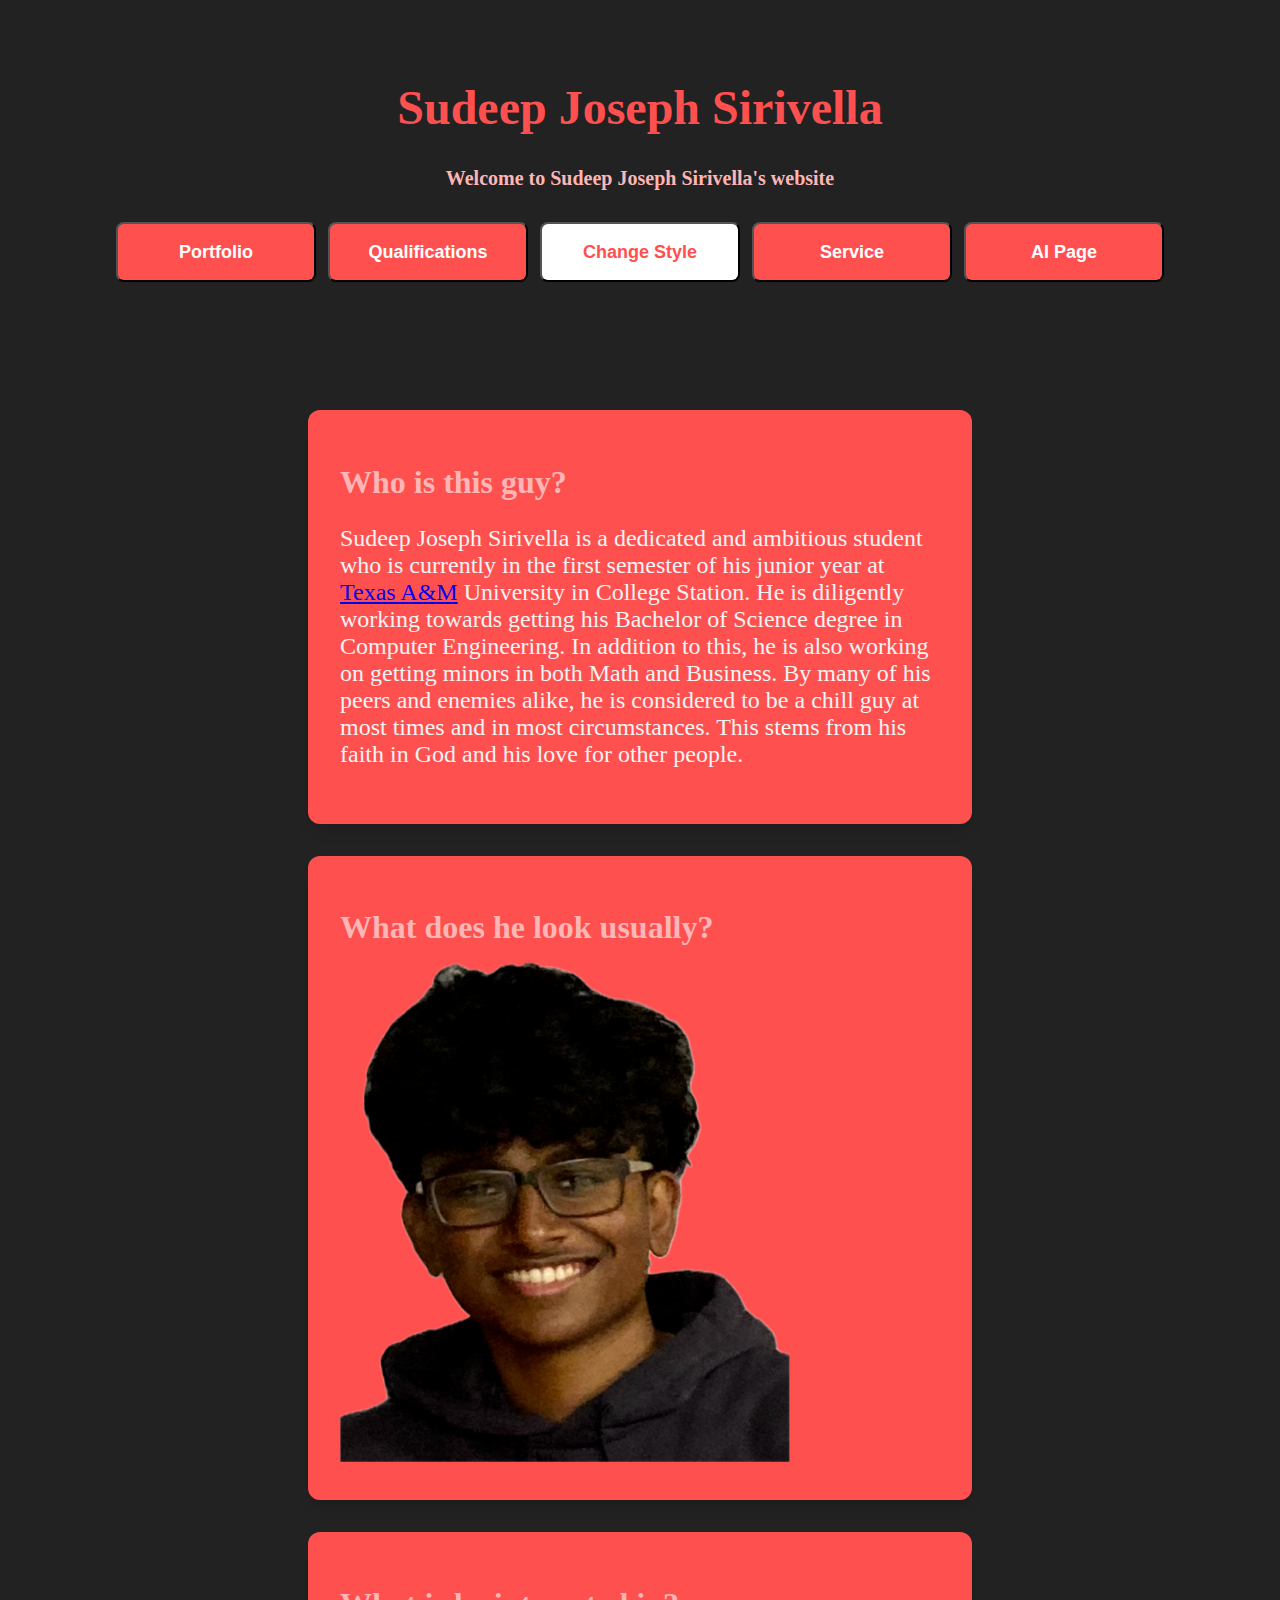
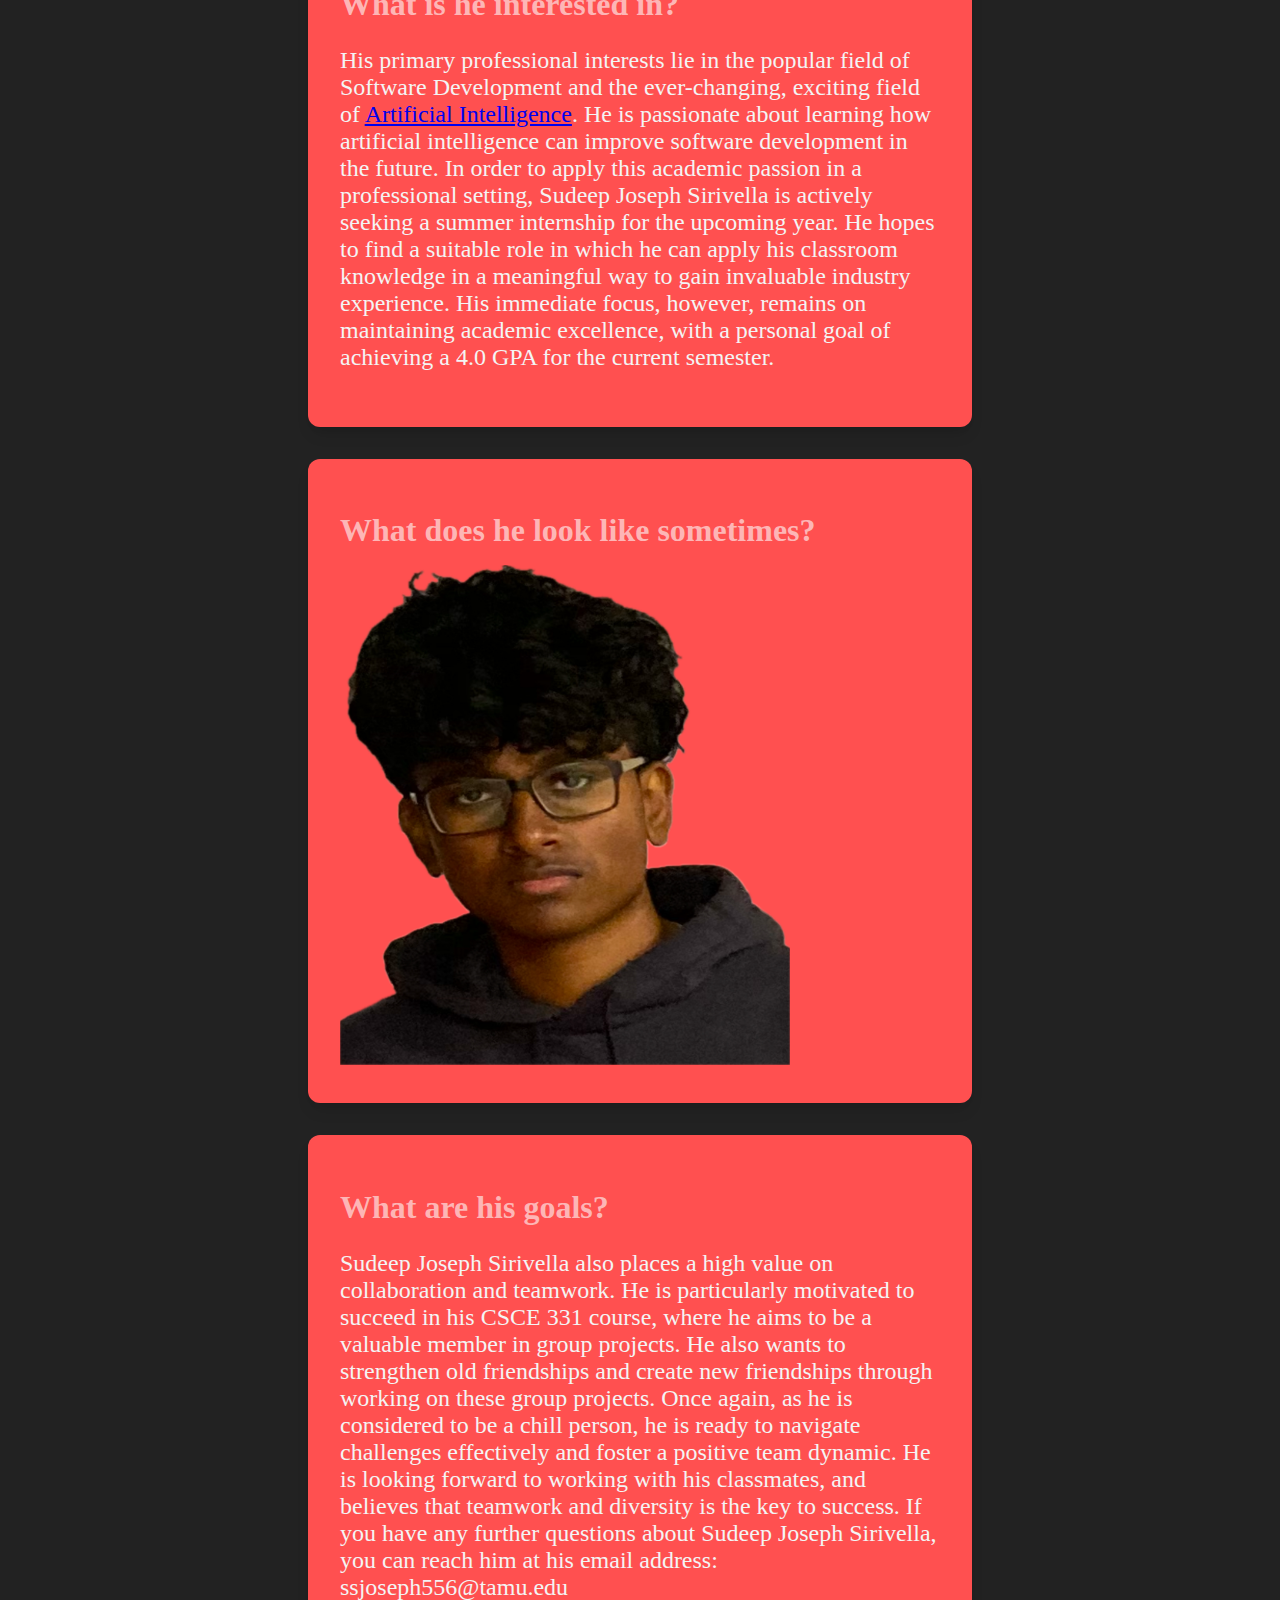
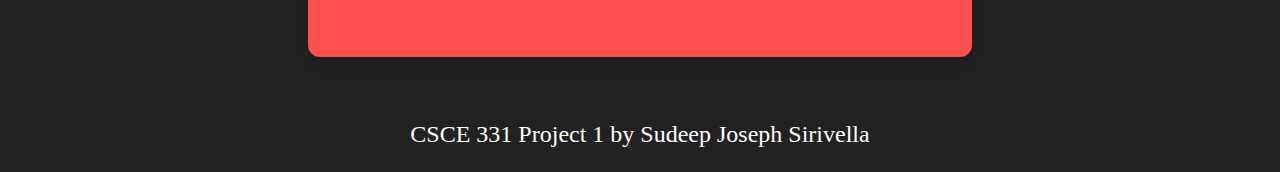
<file: index.html>
<!DOCTYPE html>
<html lang="en">
<head>
    <title>Sudeep Joseph Sirivella</title>
    <meta charset="UTF-8">
    <meta name="viewport" content="width=device-width, initial-scale=1.0">
    <link rel="stylesheet" href="styleOG.css">
</head>
<body id="home-page">

    <div class="container">
        <header>
            <h1 class="main-title">Sudeep Joseph Sirivella</h1>
        </header>

        <main class="subtitle">
            <h4>Welcome to Sudeep Joseph Sirivella's website</h4>
        </main>

        <nav class="navigation">
            <button onclick="window.location.href='portfolio.html'" class="nav-button">
                Portfolio
            </button>
            <button onclick="window.location.href='qualifications.html'" class="nav-button">
                Qualifications
            </button>
            <button id="changestlyebtn" class="toggle-button">
                Change Style
            </button>
            <button onclick="window.location.href='service.html'" class="nav-button">
                Service
            </button>
            <button onclick="window.location.href='genai.html'" class="nav-button">
                AI Page
            </button>
        </nav>
        
    </div>

    <div class="box-container">

            <div class="box-card2">
                <h1 class="box-title">Who is this guy?</h1>
                <p>Sudeep Joseph Sirivella is a dedicated and ambitious student who is currently in the first semester of his junior year at <a href="https://www.tamu.edu/">Texas A&M</a> University in College Station. He is diligently working towards getting his Bachelor of Science degree in Computer Engineering. In addition to this, he is also working on getting minors in both Math and Business. By many of his peers and enemies alike, he is considered to be a chill guy at most times and in most circumstances. This stems from his faith in God and his love for other people.</p>
            </div>
             <div class="box-card2">
                <h1 class="box-title">What does he look usually?</h1>
                <img src="happy.png" width="450" height="500">
            </div>
            <div class="box-card2">
                <h1 class="box-title">What is he interested in?</h1>
                <p>His primary professional interests lie in the popular field of Software Development and the ever-changing, exciting field of <a href="https://en.wikipedia.org/wiki/Artificial_intelligence">Artificial Intelligence</a>. He is passionate about learning how artificial intelligence can improve software development in the future. In order to apply this academic passion in a professional setting, Sudeep Joseph Sirivella is actively seeking a summer internship for the upcoming year. He hopes to find a suitable role in which he can apply his classroom knowledge in a meaningful way to gain invaluable industry experience. His immediate focus, however, remains on maintaining academic excellence, with a personal goal of achieving a 4.0 GPA for the current semester.</p>
            </div>
             <div class="box-card2">
                <h1 class="box-title">What does he look like sometimes?</h1>
                <img src="mad.PNG" width="450" height="500">
            </div>
            <div class="box-card2">
                <h1 class="box-title">What are his goals?</h1>
                <p>Sudeep Joseph Sirivella also places a high value on collaboration and teamwork. He is particularly motivated to succeed in his CSCE 331 course, where he aims to be a valuable member in group projects. He also wants to strengthen old friendships and create new friendships through working on these group projects. Once again, as he is considered to be a chill person, he is ready to navigate challenges effectively and foster a positive team dynamic. He is looking forward to working with his classmates, and believes that teamwork and diversity is the key to success. If you have any further questions about Sudeep Joseph Sirivella, you can reach him at his email address: ssjoseph556@tamu.edu</p>
            </div>

            
    </div>

    <footer>
        <p>CSCE 331 Project 1 by Sudeep Joseph Sirivella</p>
    </footer>

    <script src="script.js"></script>
    

</body>
</html>
</file>
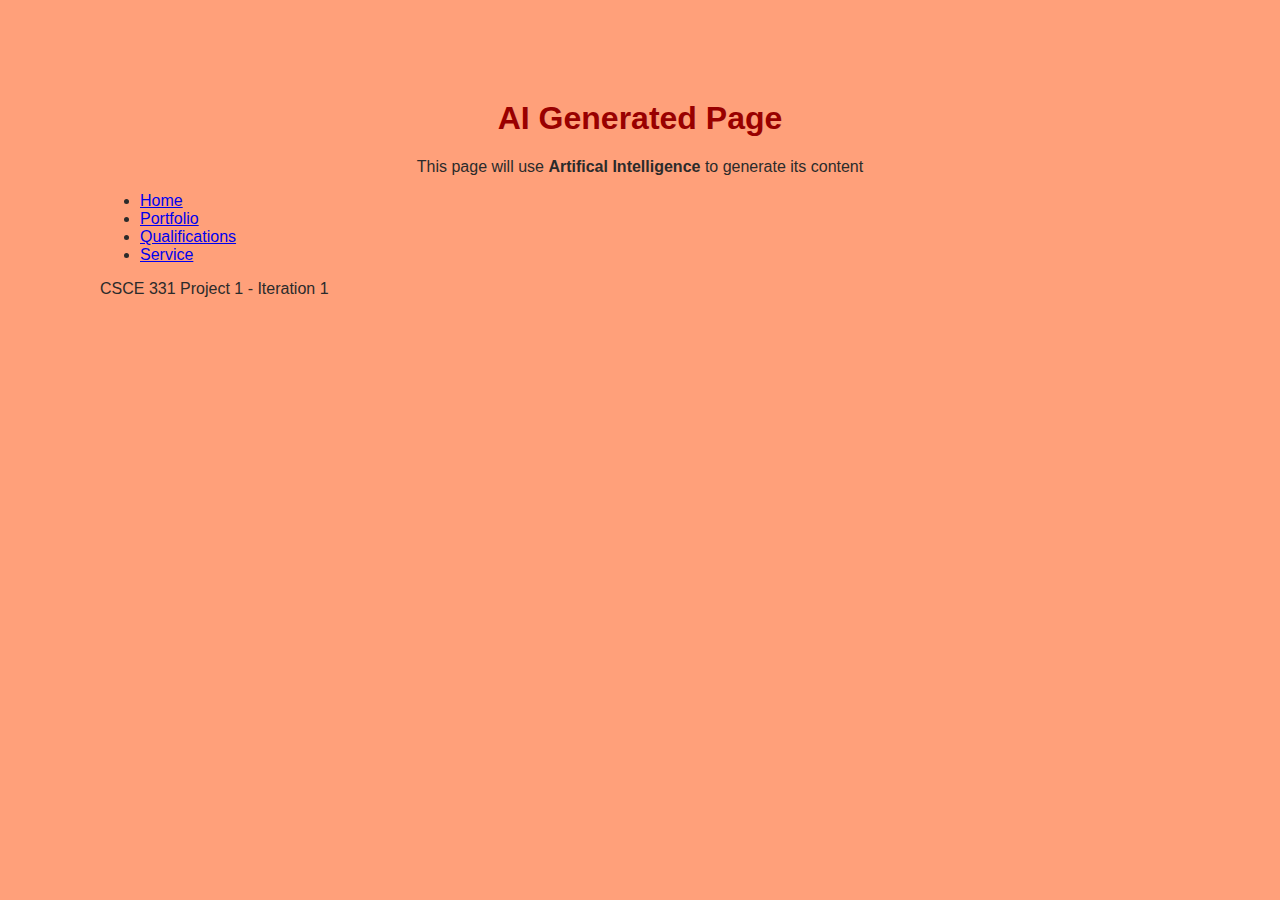
<file: genai.html>
<!DOCTYPE HTML PUBLIC "-//W3C//DTD HTML 4.01 Transitional//EN">
<html>
<head>
<title>Sudeep Joseph Sirivella</title>
<meta http-equiv="Content-Type" content="text/html; charset=iso-8859-1">

<style>
  h1 {
    text-align: center;
    color: #990000;
  }

  body {
    background-color: lightsalmon;
    font-family: 'Arial';
    color: #2b2b2b;
    margin: 50;
    padding: 50;
  }
</style>

</head>

<body>

    <header>
        <h1>AI Generated Page</h1>
    </header>

    

    <main>
        <p style="text-align:center">This page will use <strong>Artifical Intelligence</strong> to generate its content</p>
    </main>

    <nav>
        <ul>
            <li><a href="index.html">Home</a></li>
            <li><a href="portfolio.html">Portfolio</a></li>
            <li><a href="qualifications.html">Qualifications</a></li>
            <li><a href="service.html">Service</a></li>
        </ul>
    </nav>

    <footer>
        <p>CSCE 331 Project 1 - Iteration 1</p>
    </footer>

    <script src="script.js"></script>

</body>
</html>
</file>
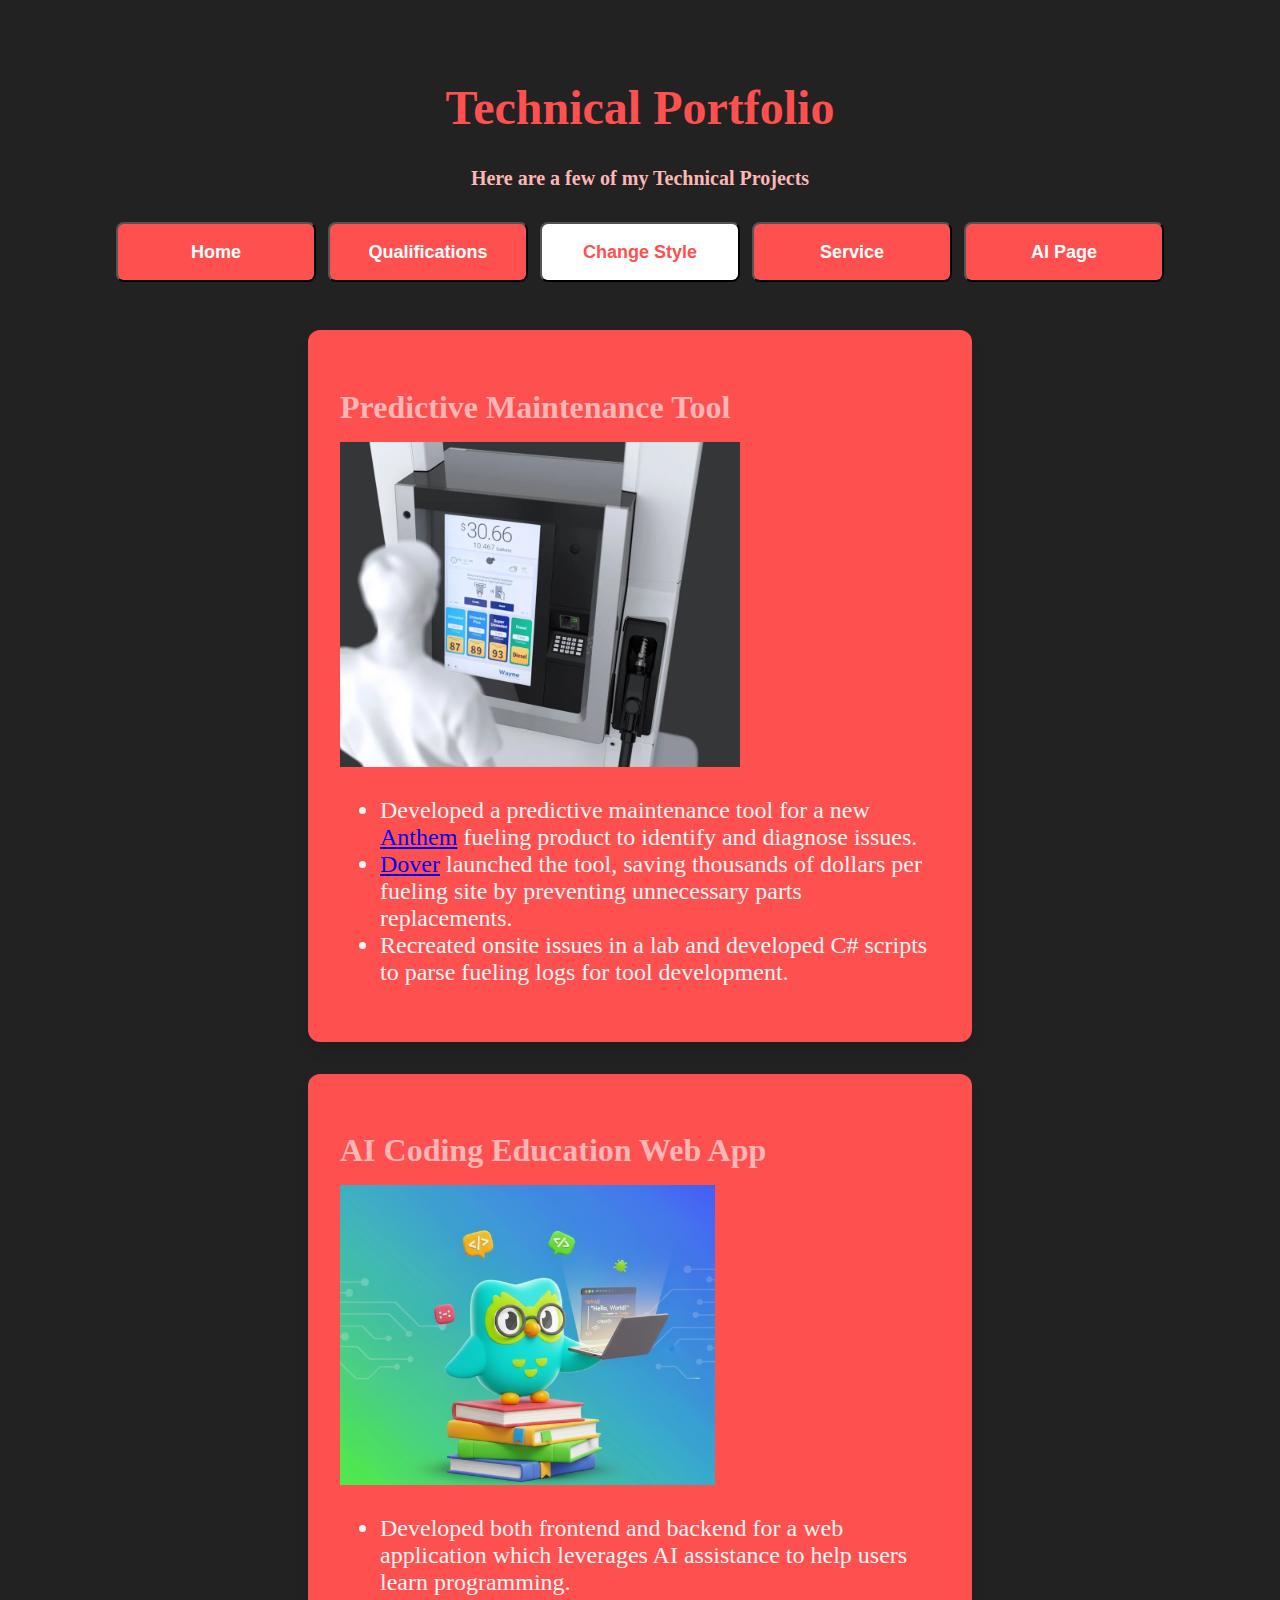
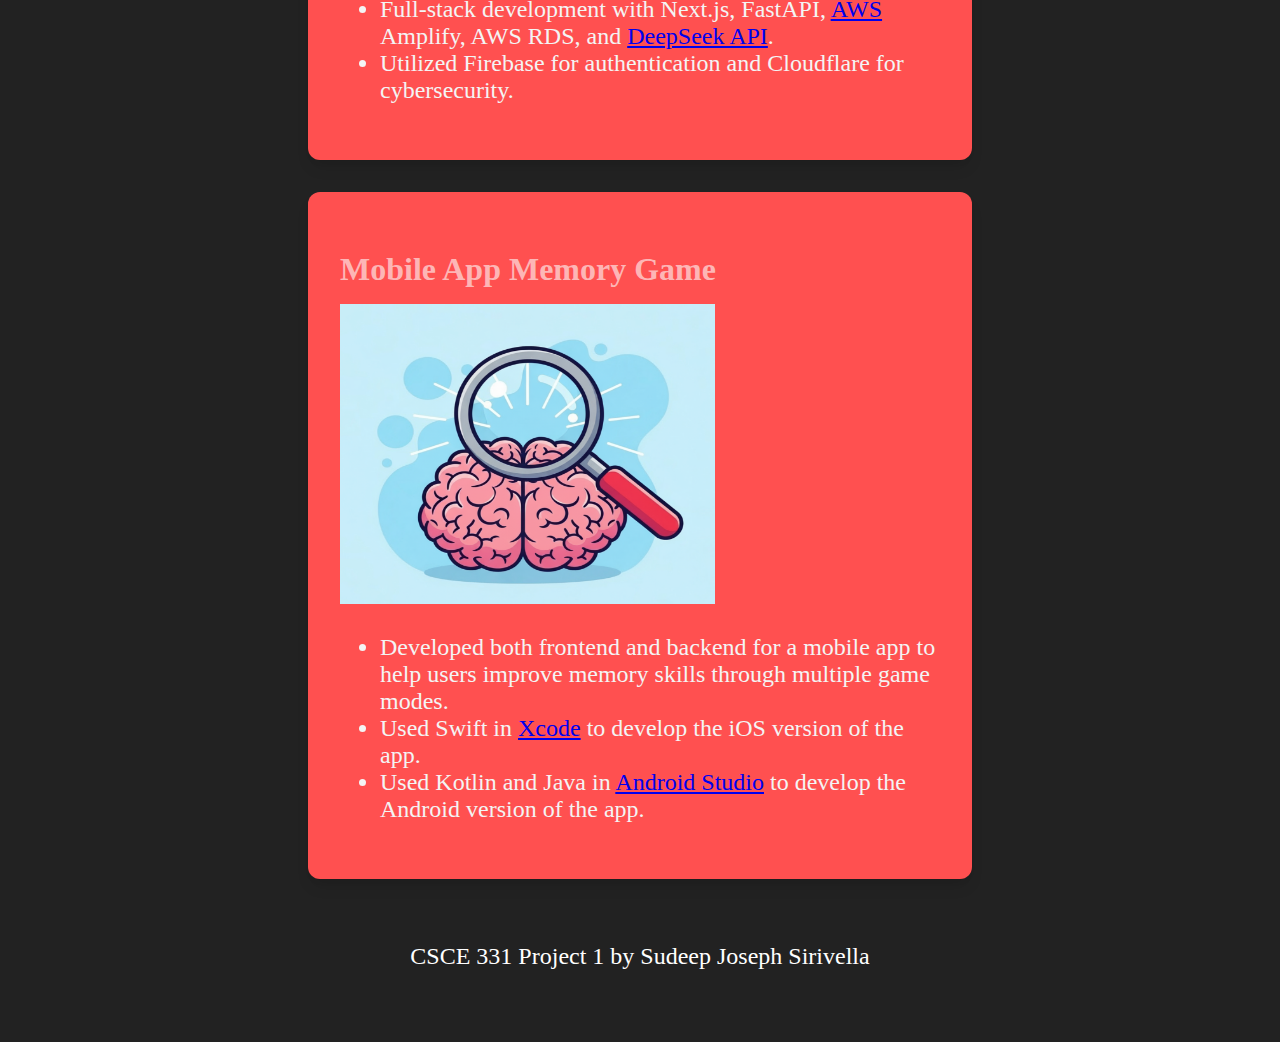
<file: portfolio.html>
<!DOCTYPE html>
<html lang="en">
<head>
    <title>Portfolio</title>  
    <meta charset="UTF-8">
    <meta name="viewport" content="width=device-width, initial-scale=1.0">
    <link rel="stylesheet" href="styleOG.css">
</head>
<body id="portfolio-page">

    <div class="container">
        <header>
            <h1 class="main-title">Technical Portfolio</h1>
        </header>

        <main class="subtitle">
            <h4>Here are a few of my Technical Projects</h4>
        </main>

        <nav class="navigation">
            <button onclick="window.location.href='index.html'" class="nav-button">
                Home
            </button>
            <button onclick="window.location.href='qualifications.html'" class="nav-button">
                Qualifications
            </button>
            <button id="changestlyebtn" class="toggle-button">
                Change Style
            </button>
            <button onclick="window.location.href='service.html'" class="nav-button">
                Service
            </button>
            <button onclick="window.location.href='genai.html'" class="nav-button">
                AI Page
            </button>
        </nav>

        <div class="box-container">
            <div class="box-card2">
                <h2 class="box-title">Predictive Maintenance Tool</h2>
                <img src="anthem.webp" width="400" height="325">
                <ul>
                    <li>Developed a predictive maintenance tool for a new <a href="https://www.youtube.com/watch?v=dUx-LeAFWoY">Anthem</a> fueling product to identify and diagnose issues.</li>
                    <li><a href="https://www.dovercorporation.com/">Dover</a> launched the tool, saving thousands of dollars per fueling site by preventing unnecessary parts replacements.</li>
                    <li>Recreated onsite issues in a lab and developed C# scripts to parse fueling logs for tool development.</li>
                </ul>
            </div>
            <div class="box-card2">
                <h2 class="box-title">AI Coding Education Web App</h2>
                <img src="codeapp.png" width="375" height="300">
                <ul>
                    <li>Developed both frontend and backend for a web application which leverages AI assistance to help users learn programming.</li>
                    <li>Full-stack development with Next.js, FastAPI, <a href="https://aws.amazon.com/">AWS</a> Amplify, AWS RDS, and <a href="https://api-docs.deepseek.com/">DeepSeek API</a>.</li>
                    <li>Utilized Firebase for authentication and Cloudflare for cybersecurity.</li>
                </ul>
            </div>
            <div class="box-card2">
                <h2 class="box-title">Mobile App Memory Game</h2>
                <img src="memapp.png" width="375" height="300">
                <ul>
                    <li>Developed both frontend and backend for a mobile app to help users improve memory skills through multiple game modes.</li>
                    <li>Used Swift in <a href="https://developer.apple.com/xcode/">Xcode</a> to develop the iOS version of the app.</li>
                    <li>Used Kotlin and Java in <a href="https://developer.android.com/studio">Android Studio</a> to develop the Android version of the app.</li>
                </ul>
        </div>

        </div>

        <footer>
            <p>CSCE 331 Project 1 by Sudeep Joseph Sirivella</p>
        </footer>

        <script src="script.js"></script>
    </div>


</body>
</html>
</file>
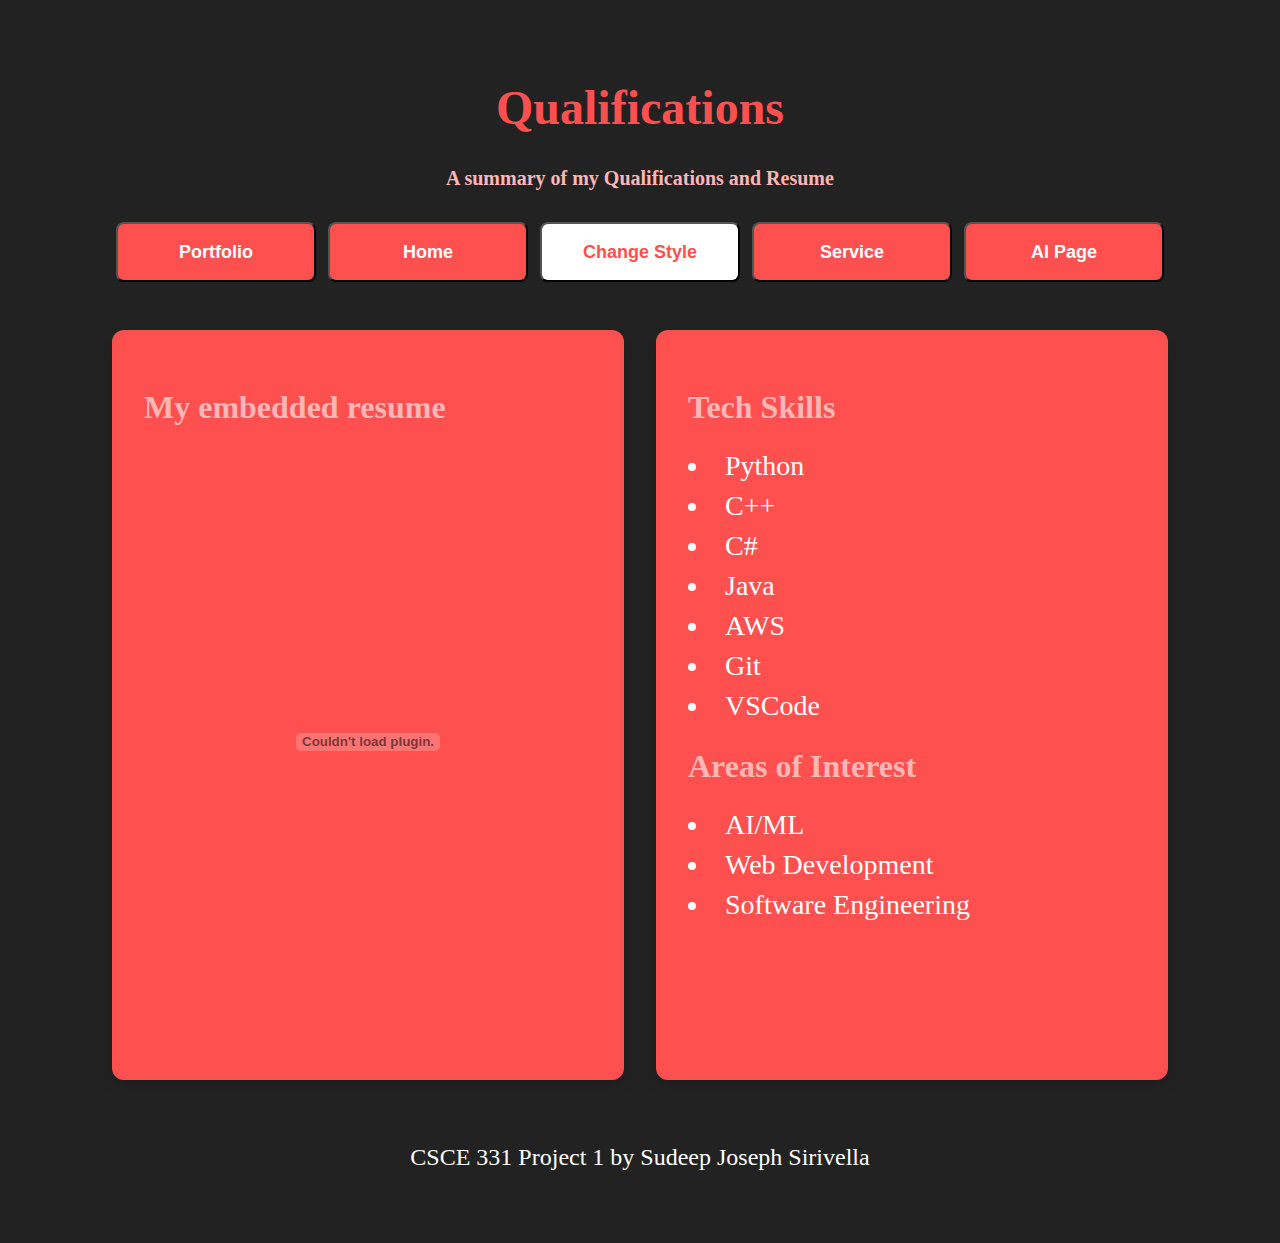
<file: qualifications.html>
<!DOCTYPE html>
<html lang="en">
<head>
    <title>Qualifications</title>
    <meta charset="UTF-8">
    <meta name="viewport" content="width=device-width, initial-scale=1.0">
    <link rel="stylesheet" href="styleOG.css">
</head>
<body>

    <div class="container">
        <header>
            <h1 class="main-title">Qualifications</h1>
        </header>

        <main class="subtitle">
            <h4>A summary of my Qualifications and Resume</h4>
        </main>

        <nav class="navigation">
            <button onclick="window.location.href='portfolio.html'" class="nav-button">
                Portfolio
            </button>
            <button onclick="window.location.href='index.html'" class="nav-button">
                Home
            </button>
            <button id="changestlyebtn" class="toggle-button">
                Change Style
            </button>
            <button onclick="window.location.href='service.html'" class="nav-button">
                Service
            </button>
            <button onclick="window.location.href='genai.html'" class="nav-button">
                AI Page
            </button>
        </nav>

        <div class="box-container">
            <div class="box-card">
                <h2 class="box-title">My embedded resume</h2>
                <embed src="Resume_Sudeep.docx.pdf" type="application/pdf" width="100%" height="600px" title="Embedded PDF Viewer">
            </div>
            <div class="box-card">
                <h2 class="box-title">Tech Skills</h2>
                <ul>
                    <li>Python</li>
                    <li>C++</li>
                    <li>C#</li>
                    <li>Java</li>
                    <li>AWS</li>
                    <li>Git</li>
                    <li>VSCode</li>
                </ul>

                <h2 class="box-title">Areas of Interest</h2>
                <ul>
                    <li>AI/ML</li>
                    <li>Web Development</li>
                    <li>Software Engineering</li>
                </ul>
            </div>
        </div>

        <footer>
            <p>CSCE 331 Project 1 by Sudeep Joseph Sirivella</p>
        </footer>

        <script src="script.js"></script>
    </div>

</body>
</html>
</file>
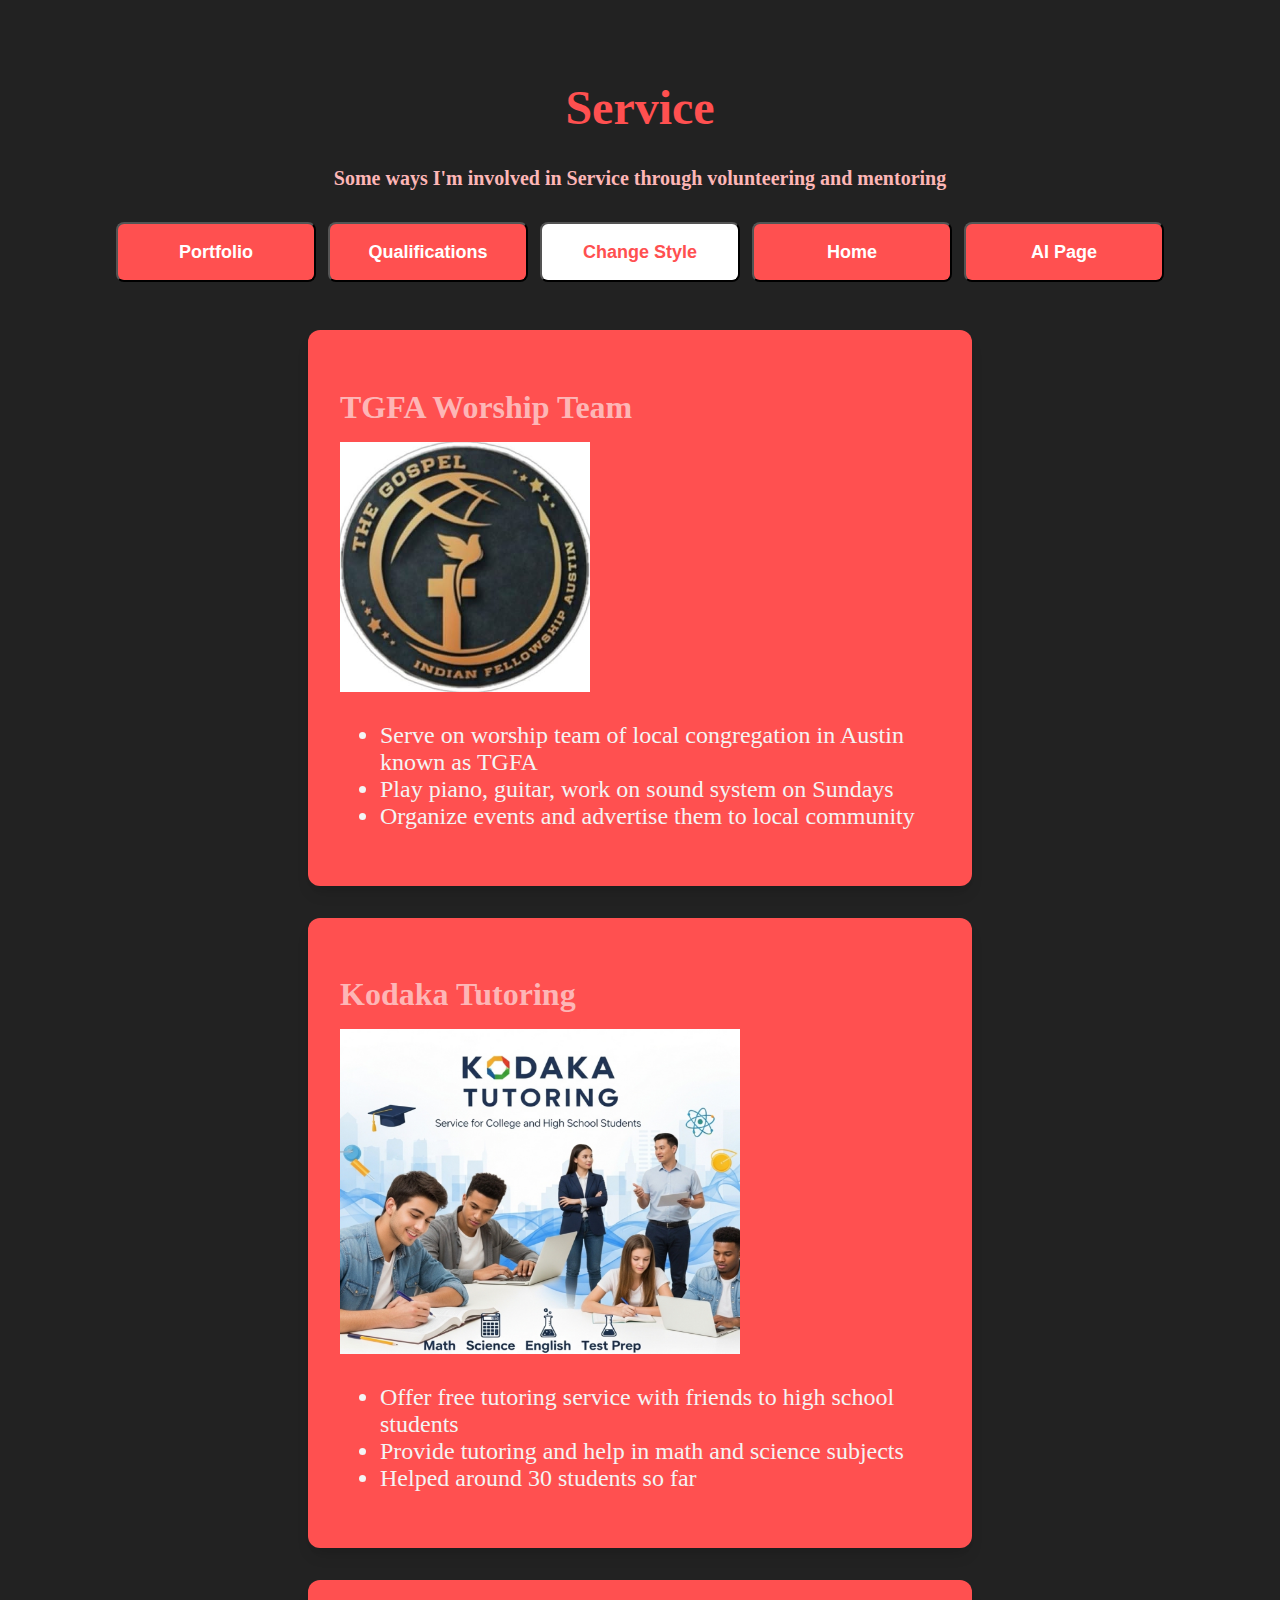
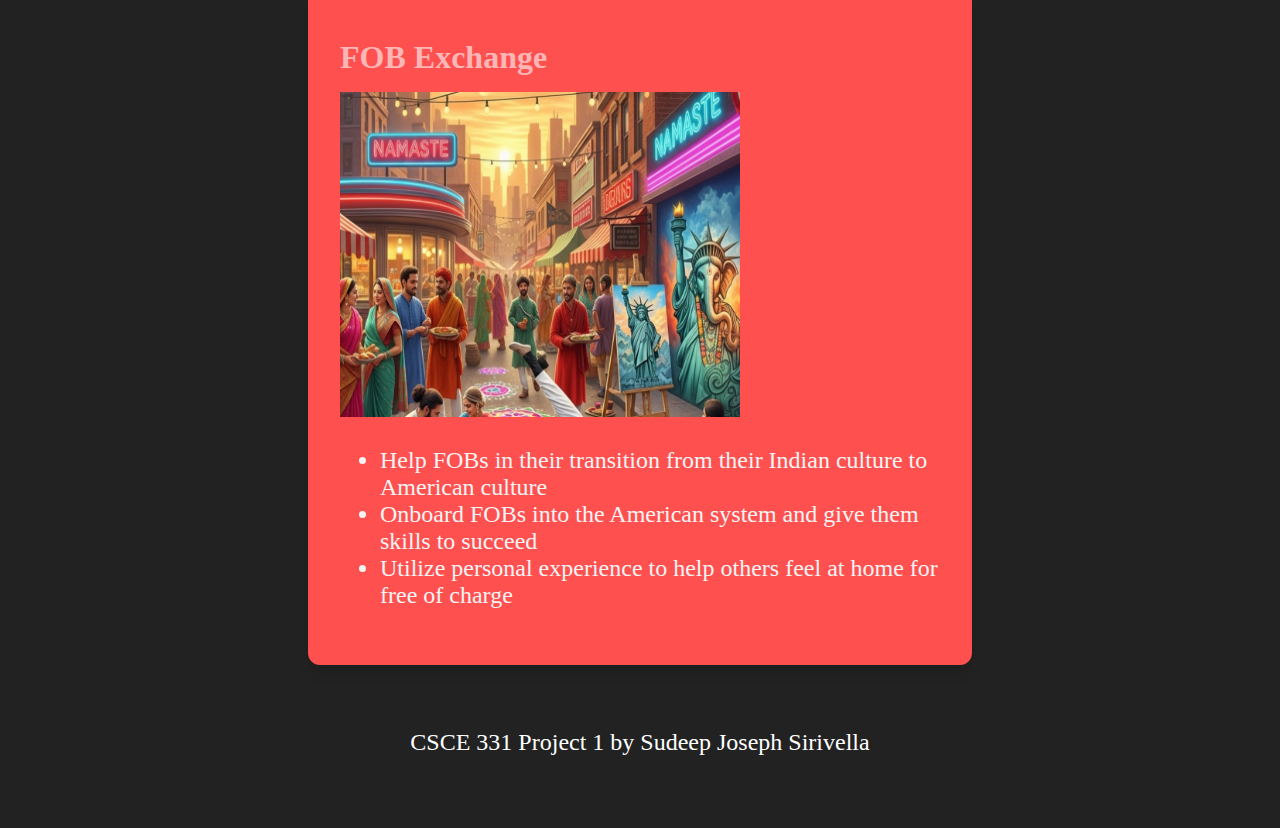
<file: service.html>
<!DOCTYPE html>
<html lang="en">
<head>
    <title>Service</title>
    <meta charset="UTF-8">
    <meta name="viewport" content="width=device-width, initial-scale=1.0">
    <link rel="stylesheet" href="styleOG.css">
</head>
<body>

    <div class="container">
        <header>
            <h1 class="main-title">Service</h1>
        </header>

        <main class="subtitle">
            <h4>Some ways I'm involved in Service through volunteering and mentoring</h4>
        </main>

        <nav class="navigation">
             <button onclick="window.location.href='portfolio.html'" class="nav-button">
                Portfolio
            </button>
            <button onclick="window.location.href='qualifications.html'" class="nav-button">
                Qualifications
            </button>
            <button id="changestlyebtn" class="toggle-button">
                Change Style
            </button>
            <button onclick="window.location.href='index.html'" class="nav-button">
                Home
            </button>
            <button onclick="window.location.href='genai.html'" class="nav-button">
                AI Page
            </button>
        </nav>

        <div class="box-container">
            <div class="box-card2">
                <h2 class="box-title">TGFA Worship Team</h2>
                <img src="tgfa.jpg" width="250" height="250">
                <ul>
                    <li>Serve on worship team of local congregation in Austin known as TGFA</li>
                    <li>Play piano, guitar, work on sound system on Sundays</li>
                    <li>Organize events and advertise them to local community</li>
                </ul>
            </div>
            <div class="box-card2">
                <h2 class="box-title">Kodaka Tutoring</h2>
                <img src="kodaka.png" width="400" height="325">
                <ul>
                    <li>Offer free tutoring service with friends to high school students</li>
                    <li>Provide tutoring and help in math and science subjects</li>
                    <li>Helped around 30 students so far</li>
                </ul>
            </div>
            <div class="box-card2">
                <h2 class="box-title">FOB Exchange</h2>
                <img src="fob.png" width="400" height="325">
                <ul>
                    <li>Help FOBs in their transition from their Indian culture to American culture</li>
                    <li>Onboard FOBs into the American system and give them skills to succeed</li>
                    <li>Utilize personal experience to help others feel at home for free of charge</li>
                </ul>
            </div>
            

        </div>

        <footer>
            <p>CSCE 331 Project 1 by Sudeep Joseph Sirivella</p>
        </footer>

        <script src="script.js"></script>
    </div>


</body>
</html>
</file>
<file: styleOG.css>
body {
    background-color: #222222;
    color: #f4f4f4;
    font-family: Georgia, serif;
    font-size: x-large;
    transition: all 0.5s ease;
    margin: 0;
    padding: 0;
}

p {
    font-size: 28x;
}


.container {
    max-width: 1280px;
    margin-left: auto;
    margin-right: auto;
    padding: 3rem 1.5rem;
}

.main-title {
    font-size: 3rem;
    font-weight: 700;
    text-align: center;
    color: #ff5050;
}

.subtitle {
    text-align: center;
    margin-top: 1.5rem;
    margin-bottom: 1.5rem;
    font-size: 1.25rem;
    color: #fdb6b6;
}

.navigation {
    display: flex;
    justify-content: center;
    flex-wrap: wrap;
    gap: 0.75rem;
    margin-top: 2rem;
    margin-bottom: 2rem;
}

.nav-button {
    background-color: #ff5050;
    color: white;
    font-weight: 600;
    padding: 0.5rem 1.25rem;
    border-radius: 0.5rem;
    cursor: pointer;
    text-align: center;
    font-size: large;
    transition: background-color 0.3s ease;
    width: 200px;
    height: 60px;
}

.nav-button:hover {
    background-color: #fd2626;
}

.toggle-button {
    background-color: #ffffff;
    color: #ff5050;
    font-weight: 600;
    padding: 0.5rem 1.25rem;
    border-radius: 0.5rem;
    cursor: pointer;
    text-align: center;
    font-size: large;
    transition: background-color 0.3s ease;
    width: 200px;
    height: 60px;
}

.toggle-button:hover {
    background-color: #befaff;
}


.box-container {
    margin-top: 3rem;
    display: flex;
    flex-wrap: wrap;
    justify-content: center;
    gap: 2rem;
}


.box-card {
    background-color: #ff5050;
    padding: 2rem;
    border-radius: 0.75rem;
    box-shadow: 0 10px 15px -3px rgba(0, 0, 0, 0.1), 0 4px 6px -2px rgba(0, 0, 0, 0.05);
    width: 100%;
    max-width: 448px;
    transition: transform 0.3s;
}

.box-card2 {
    background-color: #ff5050;
    padding: 2rem;
    border-radius: 0.75rem;
    box-shadow: 0 10px 15px -3px rgba(0, 0, 0, 0.1), 0 4px 6px -2px rgba(0, 0, 0, 0.05);
    width: 100%;
    max-width: 600px;
    transition: transform 0.3s;
}

.box-title {
    font-size: 2rem;
    font-weight: 700;
    color: #fdb6b6;
    margin-bottom: 1rem;
}

.box-card ul {
    list-style-position: inside;
    list-style-type: disc;
    color: #ffffff;
    padding-left: 0;
}

.box-card li {
    margin-bottom: 0.5rem;
    font-size: 28px;
}

footer {
    text-align: center;
    color: #ffffff;
    margin-top: 4rem;
}
</file>
